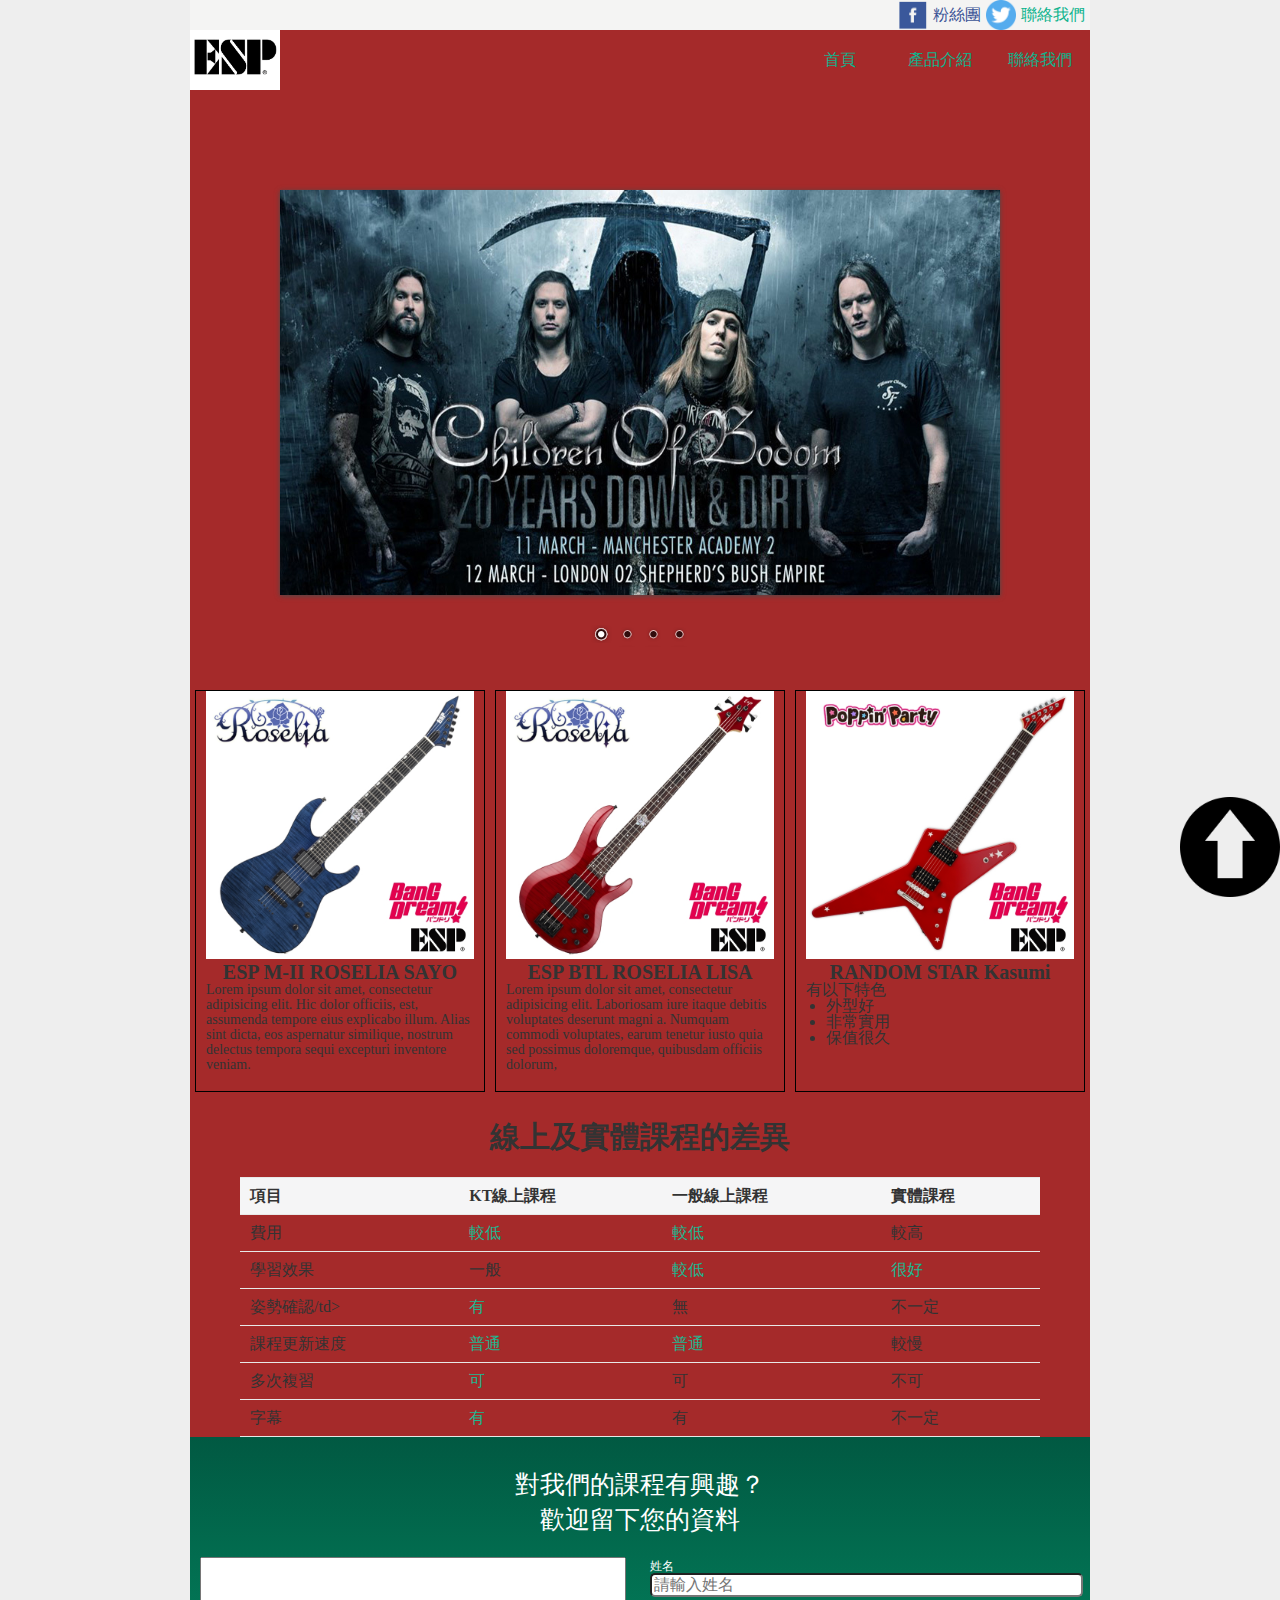
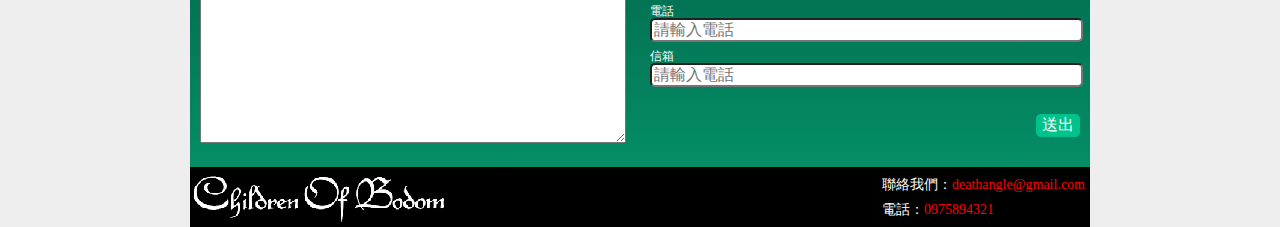
<file: index.html>
<!DOCTYPE html>
<html lang="en">
<head>
	<meta charset="UTF-8">
	<title>黄昏の理解者</title>
	<link rel="stylesheet" href="css/themes/default/default.css" type="text/css" media="screen" />
    <link rel="stylesheet" href="css/themes/light/light.css" type="text/css" media="screen" />
    <link rel="stylesheet" href="css/themes/dark/dark.css" type="text/css" media="screen" />
    <link rel="stylesheet" href="css/themes/bar/bar.css" type="text/css" media="screen" />
    <link rel="stylesheet" href="css/nivo-slider.css" type="text/css" media="screen" />
    <link rel="stylesheet" href="css/style.css" type="text/css" media="screen" />
    <link rel="stylesheet" href="css/lightbox.css">
    <link rel="stylesheet" href="css/25.css">
	<link rel="shortcut icon" href="img/003.ico">
	<script src="js/jquery-3.4.0.min.js"></script>
	<script src="js/35.js"></script>
	<meta name="description" content="ヨハネ、堕天">
	<meta name="keywords" content="ヨハネ、善子、アクア">
	<meta http-equiv="X-UA-Compatible" content="IE=edge">

</head>
<body>
	<div class="wrap">
		<div class="header">
			<ul class="headermenu">
				<li>
					<a target="_blank" href="https://zh-tw.facebook.com/">
						<img src="img/facebook.png">
					</a>
				</li>
				<li>
					<a class="h1" target="_blank" href="https://zh-tw.facebook.com/">
						粉絲團
					</a>	
				</li>
				<li>
					<a target="_blank" href="https://twitter.com/?lang=zh-tw">
						<img src="img/twitter.png">
					</a>
				</li>
				<li>
					<a class="h2" target="_blank" href="https://twitter.com/?lang=zh-tw">
						聯絡我們
					</a>
				</li>
			</ul>
		</div>
		<div class="top">
			<h1>
				<a href="#" class="logo">children of bodom</a>
			</h1>
			<ul class="topmenu">
				<li>
					<a href="#">首頁</a>
					<ul>
						<li><a href="#">最新消息</a></li>
						<li><a href="#">優惠活動</a></li>
					</ul>
				</li>
				<li>
					<a href="#">產品介紹</a>
					<ul>
						<li><a href="#">電吉他</a></li>
						<li><a href="#">電貝斯</a></li>
						<li><a href="#">爵士鼓</a></li>
					</ul>
				</li>
				<li>
					<a href="#">聯絡我們</a>
					<ul>
						<li><a href="#">店鋪位置</a></li>
						<li><a href="#">線上問答</a></li>
					</ul>
				</li>
			</ul>
		</div>
		<div class="slider-wrapper theme-default">
			<div id="slider" class="nivoSlider">
                <img src="images/cob01.jpg" data-thumb="images/cob01.jpg" alt=""/>
                <img src="images/cob02.jpg" data-thumb="images/cob02.jpg" alt=""/>
                <img src="images/cob03.jpg" data-thumb="images/cob03.jpg" alt=""/>
                <img src="images/cob04.jpg" data-thumb="images/cob04.jpg" alt=""/>
            </div>
		</div>		
		<div class="content">
			<ul class="contentmenu">
				<li class="contentmenu1">
					<a class="example-image-link" href="img/004.jpg" data-lightbox="example-set" data-title=""><img class="bnad" src="img/004.jpg" alt="guitar"/></a>
					<h2>ESP M-II ROSELIA SAYO</h2>
					<p>
						Lorem ipsum dolor sit amet, consectetur adipisicing elit. Hic dolor officiis, est, assumenda tempore eius explicabo illum. Alias sint dicta, eos aspernatur similique, nostrum delectus tempora sequi excepturi inventore veniam.
					</p>
				</li>
				<li class="contentmenu1">
					<a class="example-image-link" href="img/005.jpg" data-lightbox="example-set" data-title=""><img class="bnad" src="img/005.jpg" alt="bass"/></a>
					<h2>ESP BTL ROSELIA LISA</h2>
					<p>
						Lorem ipsum dolor sit amet, consectetur adipisicing elit. Laboriosam iure itaque debitis voluptates deserunt magni a. Numquam commodi voluptates, earum tenetur iusto quia sed possimus doloremque, quibusdam officiis dolorum, 
					</p>
				</li>
				<li class="contentmenu1">
					<a class="example-image-link" href="img/006.jpg" data-lightbox="example-set" data-title=""><img class="bnad" src="img/006.jpg" alt="starguitar"/></a>
					<h2>RANDOM STAR Kasumi</h2>
					<ul class="contentmenu2">有以下特色
						<li>外型好</li>
						<li>非常實用</li>
						<li>保值很久</li>
					</ul>		
				</li>
			</ul>
		</div>
		<div class="clearfix"></div>
		<h2 class="lessontitle">線上及實體課程的差異</h2>
		<table class="lesson">
			<tr>
				<th>項目</th>
				<th>KT線上課程</th>
				<th>一般線上課程</th>
				<th>實體課程</th>
			</tr>
			<tr>
				<td>費用</td>
				<td class="green">較低</td>
				<td class="green">較低</td>
				<td>較高</td>
			</tr>
			<tr>
				<td>學習效果</td>
				<td>一般</td>
				<td class="green">較低</td>
				<td class="green">很好</td>
			</tr>
			<tr>
				<td>姿勢確認/td>
				<td class="green">有</td>
				<td>無</td>
				<td>不一定</td>
			</tr>
			<tr>
				<td>課程更新速度</td>
				<td class="green">普通</td>
				<td class="green">普通</td>
				<td>較慢</td>
			</tr>
			<tr>
				<td>多次複習</td>
				<td class="green">可</td>
				<td>可</td>
				<td>不可</td>
			</tr>
			<tr>
				<td>字幕</td>
				<td class="green">有</td>
				<td>有</td>
				<td>不一定</td>
			</tr>
		</table>
		<form class="form" action="P62_072 最後一版PSD練習.html">
			<h2>對我們的課程有興趣？<br>歡迎留下您的資料</h2>
			<div class="area">
				<textarea name="content" id="" cols="30" rows="10"></textarea>
			</div>
			<div class="input">
				<label for="name">姓名</label>
				<br>
				<input id="name" type="text" placeholder="請輸入姓名" name="name" class="two">
				<br>
				<label for="phone">電話</label>
				<br>
				<input id="phone" type="text" placeholder="請輸入電話" name="phone" class="two">
				<br>
				<label for="mail">信箱</label>
				<br>
				<input id="mail" type="text" placeholder="請輸入電話" name="mail" class="two">
				<br>
				<input type="submit" value="送出" class="three">
			</div>
			<div class="clearfix"></div>		
		</form>
		<div class="footer">
			<h1>
				<a href="#">死神之子</a>
			</h1>
			<ul>
				<li>聯絡我們：<span>deathangle@gmail.com</span></li>
				<li>電話：<span>0975894321</span></li>
			</ul>
		</div>
		<div class="back">
			<a href="#"><img src="img/up.png" width="100" alt=""></a>
		</div>

	</div>
	<script src="js/lightbox-plus-jquery.min.js"></script>
	<script type="text/javascript" src="js/jquery-1.9.0.min.js"></script>
	<script type="text/javascript" src="js/jquery.nivo.slider.js"></script>
    <script type="text/javascript">
    $(window).load(function() {
        $('#slider').nivoSlider();
    });
    </script>	
</body>
</html>



<!--

將表格置中的寫法：
table{
margin-left:auto; 
margin-right:auto;
}


下拉是選單會推擠到下方區塊的解法：
1.先固定選單區塊的高度，這邊是
topmenu {
    float: right;
    height: 60px;			<此項設定後下方就不會被推擠，但選單會被圖片遮住
2.此時要設定選單的position:absolute，如下面：
.topmenu ul{
	position: absolute;
}	
3.為了不被圖片遮住，要再設定z-index的數值(圖層的概念，越高可在上層顯示)，如下面：
.topmenu ul{
	position: absolute;
}	z-index:10;				<這邊設定為10，其實任意即可，因為圖片輪播沒設數值，所以選單的值都會大於他
這樣一來選單就會出現在圖片之上，接著再進一步設定下拉是選單效果
4.下拉是選單設計：
.topmenu ul{
	position: absolute;
	display: none;			<ul一開始先不顯示

.topmenu > li:hover ul{
	display: block;			<當滑鼠滑過他的li之時，將ul顯示出來
}

此外在style.css中有額外設定高度，讓他和下方區塊貼近
.slider-wrapper { 
	width: 80%;
	height: 400px;			<額外設定的高度
	margin: 100px auto;
}
-->
</file>
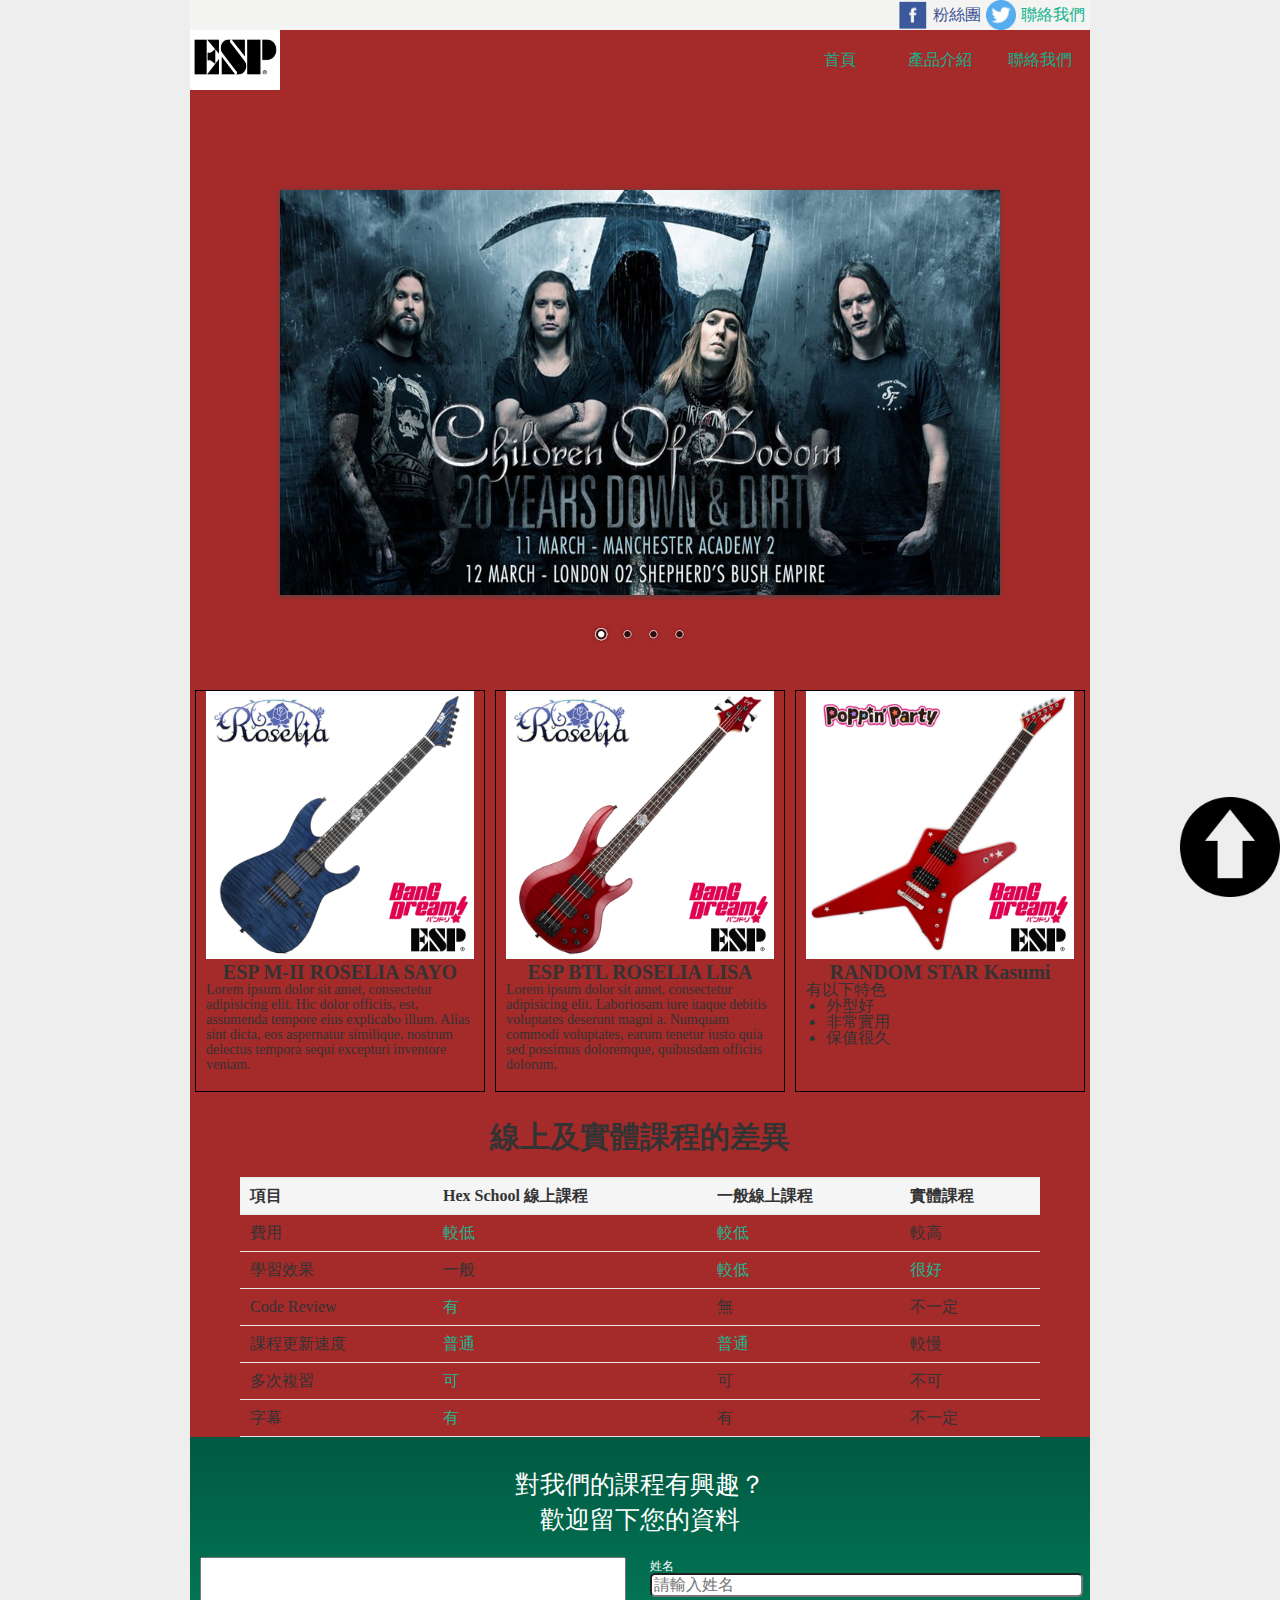
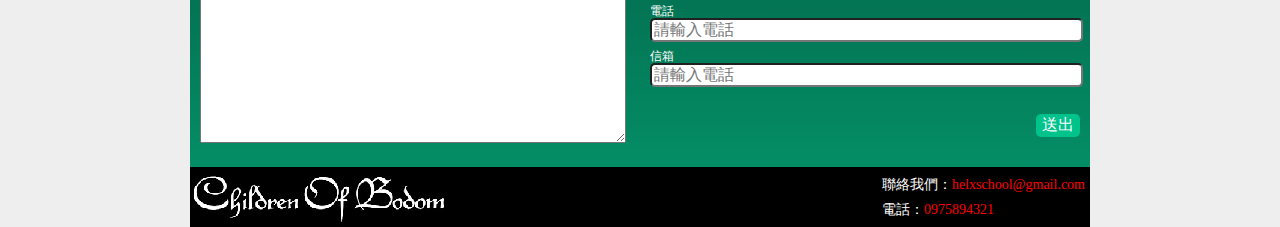
<file: P48_060 最終作業講解.html>
<!DOCTYPE html>
<html lang="en">
<head>
	<meta charset="UTF-8">
	<title>黄昏の理解者</title>
	<link rel="stylesheet" href="css/themes/default/default.css" type="text/css" media="screen" />
    <link rel="stylesheet" href="css/themes/light/light.css" type="text/css" media="screen" />
    <link rel="stylesheet" href="css/themes/dark/dark.css" type="text/css" media="screen" />
    <link rel="stylesheet" href="css/themes/bar/bar.css" type="text/css" media="screen" />
    <link rel="stylesheet" href="css/nivo-slider.css" type="text/css" media="screen" />
    <link rel="stylesheet" href="css/style.css" type="text/css" media="screen" />
    <link rel="stylesheet" href="css/lightbox.css">
    <link rel="stylesheet" href="css/25.css">
	<link rel="shortcut icon" href="img/003.ico">
	<script src="js/jquery-3.4.0.min.js"></script>
	<script src="js/35.js"></script>
	<meta name="description" content="ヨハネ、堕天">
	<meta name="keywords" content="ヨハネ、善子、アクア">
	<meta http-equiv="X-UA-Compatible" content="IE=edge">

</head>
<body>
	<div class="wrap">
		<div class="header">
			<ul class="headermenu">
				<li>
					<a target="_blank" href="https://zh-tw.facebook.com/">
						<img src="img/facebook.png">
					</a>
				</li>
				<li>
					<a class="h1" target="_blank" href="https://zh-tw.facebook.com/">
						粉絲團
					</a>	
				</li>
				<li>
					<a target="_blank" href="https://twitter.com/?lang=zh-tw">
						<img src="img/twitter.png">
					</a>
				</li>
				<li>
					<a class="h2" target="_blank" href="https://twitter.com/?lang=zh-tw">
						聯絡我們
					</a>
				</li>
			</ul>
		</div>
		<div class="top">
			<h1>
				<a href="#" class="logo">children of bodom</a>
			</h1>
			<ul class="topmenu">
				<li>
					<a href="#">首頁</a>
					<ul>
						<li><a href="#">最新消息</a></li>
						<li><a href="#">優惠活動</a></li>
					</ul>
				</li>
				<li>
					<a href="#">產品介紹</a>
					<ul>
						<li><a href="#">電吉他</a></li>
						<li><a href="#">電貝斯</a></li>
						<li><a href="#">爵士鼓</a></li>
					</ul>
				</li>
				<li>
					<a href="#">聯絡我們</a>
					<ul>
						<li><a href="#">店鋪位置</a></li>
						<li><a href="#">線上問答</a></li>
					</ul>
				</li>
			</ul>
		</div>
		<div class="slider-wrapper theme-default">
			<div id="slider" class="nivoSlider">
                <img src="images/cob01.jpg" data-thumb="images/cob01.jpg" alt=""/>
                <img src="images/cob02.jpg" data-thumb="images/cob02.jpg" alt=""/>
                <img src="images/cob03.jpg" data-thumb="images/cob03.jpg" alt=""/>
                <img src="images/cob04.jpg" data-thumb="images/cob04.jpg" alt=""/>
            </div>
		</div>		
		<div class="content">
			<ul class="contentmenu">
				<li class="contentmenu1">
					<a class="example-image-link" href="img/004.jpg" data-lightbox="example-set" data-title=""><img class="bnad" src="img/004.jpg" alt="guitar"/></a>
					<h2>ESP M-II ROSELIA SAYO</h2>
					<p>
						Lorem ipsum dolor sit amet, consectetur adipisicing elit. Hic dolor officiis, est, assumenda tempore eius explicabo illum. Alias sint dicta, eos aspernatur similique, nostrum delectus tempora sequi excepturi inventore veniam.
					</p>
				</li>
				<li class="contentmenu1">
					<a class="example-image-link" href="img/005.jpg" data-lightbox="example-set" data-title=""><img class="bnad" src="img/005.jpg" alt="bass"/></a>
					<h2>ESP BTL ROSELIA LISA</h2>
					<p>
						Lorem ipsum dolor sit amet, consectetur adipisicing elit. Laboriosam iure itaque debitis voluptates deserunt magni a. Numquam commodi voluptates, earum tenetur iusto quia sed possimus doloremque, quibusdam officiis dolorum, 
					</p>
				</li>
				<li class="contentmenu1">
					<a class="example-image-link" href="img/006.jpg" data-lightbox="example-set" data-title=""><img class="bnad" src="img/006.jpg" alt="starguitar"/></a>
					<h2>RANDOM STAR Kasumi</h2>
					<ul class="contentmenu2">有以下特色
						<li>外型好</li>
						<li>非常實用</li>
						<li>保值很久</li>
					</ul>		
				</li>
			</ul>
		</div>
		<div class="clearfix"></div>
		<h2 class="lessontitle">線上及實體課程的差異</h2>
		<table class="lesson">
			<tr>
				<th>項目</th>
				<th>Hex School 線上課程</th>
				<th>一般線上課程</th>
				<th>實體課程</th>
			</tr>
			<tr>
				<td>費用</td>
				<td class="green">較低</td>
				<td class="green">較低</td>
				<td>較高</td>
			</tr>
			<tr>
				<td>學習效果</td>
				<td>一般</td>
				<td class="green">較低</td>
				<td class="green">很好</td>
			</tr>
			<tr>
				<td>Code Review</td>
				<td class="green">有</td>
				<td>無</td>
				<td>不一定</td>
			</tr>
			<tr>
				<td>課程更新速度</td>
				<td class="green">普通</td>
				<td class="green">普通</td>
				<td>較慢</td>
			</tr>
			<tr>
				<td>多次複習</td>
				<td class="green">可</td>
				<td>可</td>
				<td>不可</td>
			</tr>
			<tr>
				<td>字幕</td>
				<td class="green">有</td>
				<td>有</td>
				<td>不一定</td>
			</tr>
		</table>
		<form class="form" action="P62_072 最後一版PSD練習.html">
			<h2>對我們的課程有興趣？<br>歡迎留下您的資料</h2>
			<div class="area">
				<textarea name="content" id="" cols="30" rows="10"></textarea>
			</div>
			<div class="input">
				<label for="name">姓名</label>
				<br>
				<input id="name" type="text" placeholder="請輸入姓名" name="name" class="two">
				<br>
				<label for="phone">電話</label>
				<br>
				<input id="phone" type="text" placeholder="請輸入電話" name="phone" class="two">
				<br>
				<label for="mail">信箱</label>
				<br>
				<input id="mail" type="text" placeholder="請輸入電話" name="mail" class="two">
				<br>
				<input type="submit" value="送出" class="three">
			</div>
			<div class="clearfix"></div>		
		</form>
		<div class="footer">
			<h1>
				<a href="#">死神之子</a>
			</h1>
			<ul>
				<li>聯絡我們：<span>helxschool@gmail.com</span></li>
				<li>電話：<span>0975894321</span></li>
			</ul>
		</div>
		<div class="back">
			<a href="#"><img src="img/up.png" width="100" alt=""></a>
		</div>

	</div>
	<script src="js/lightbox-plus-jquery.min.js"></script>
	<script type="text/javascript" src="js/jquery-1.9.0.min.js"></script>
	<script type="text/javascript" src="js/jquery.nivo.slider.js"></script>
    <script type="text/javascript">
    $(window).load(function() {
        $('#slider').nivoSlider();
    });
    </script>	
</body>
</html>



<!--

將表格置中的寫法：
table{
margin-left:auto; 
margin-right:auto;
}


下拉是選單會推擠到下方區塊的解法：
1.先固定選單區塊的高度，這邊是
topmenu {
    float: right;
    height: 60px;			<此項設定後下方就不會被推擠，但選單會被圖片遮住
2.此時要設定選單的position:absolute，如下面：
.topmenu ul{
	position: absolute;
}	
3.為了不被圖片遮住，要再設定z-index的數值(圖層的概念，越高可在上層顯示)，如下面：
.topmenu ul{
	position: absolute;
}	z-index:10;				<這邊設定為10，其實任意即可，因為圖片輪播沒設數值，所以選單的值都會大於他
這樣一來選單就會出現在圖片之上，接著再進一步設定下拉是選單效果
4.下拉是選單設計：
.topmenu ul{
	position: absolute;
	display: none;			<ul一開始先不顯示

.topmenu > li:hover ul{
	display: block;			<當滑鼠滑過他的li之時，將ul顯示出來
}

此外在style.css中有額外設定高度，讓他和下方區塊貼近
.slider-wrapper { 
	width: 80%;
	height: 400px;			<額外設定的高度
	margin: 100px auto;
}
-->
</file>
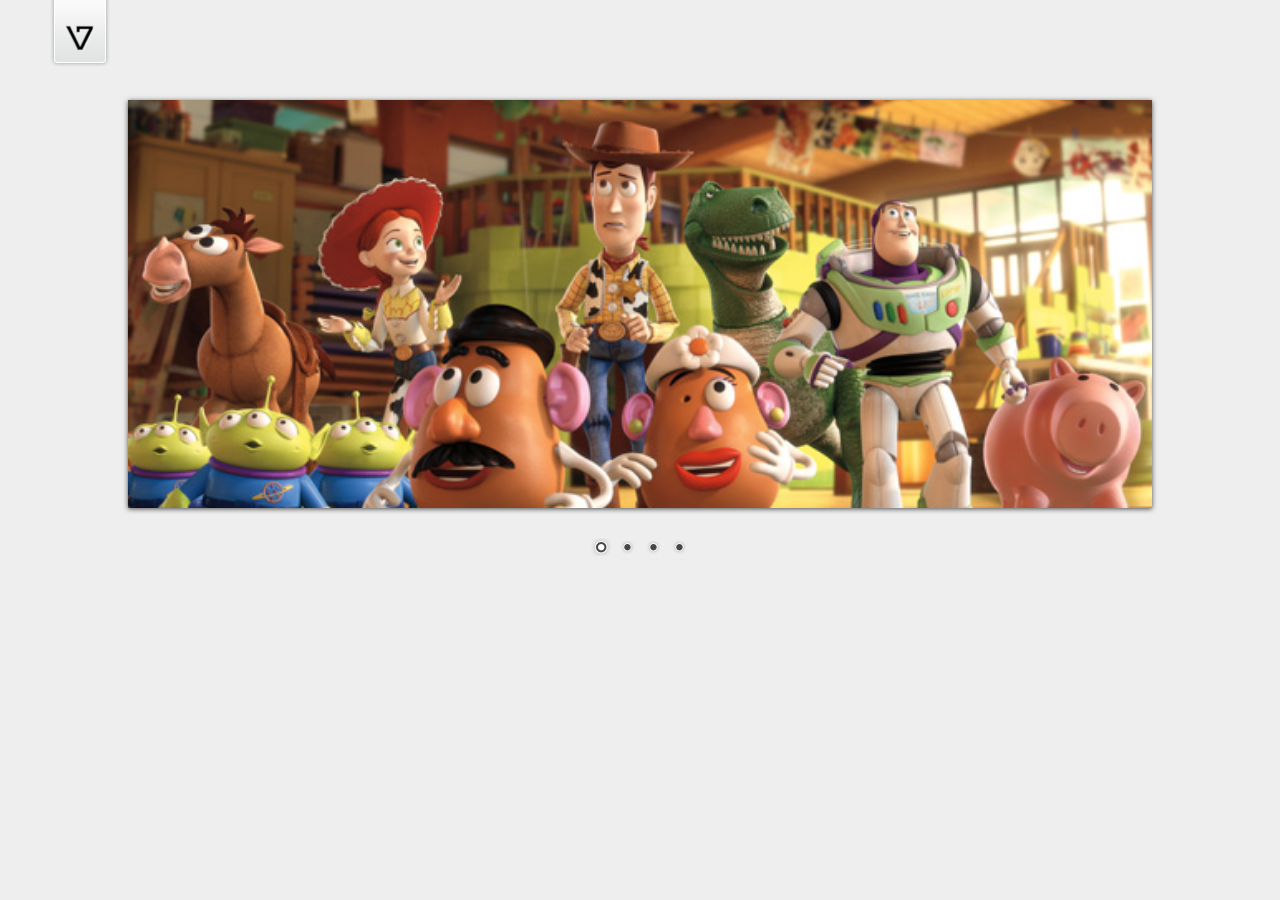
<file: Nivo-Slider-jQuery-master/Nivo-Slider-jQuery-master/demo/demo.html>
<!DOCTYPE HTML PUBLIC "-//W3C//DTD HTML 4.01//EN" "http://www.w3.org/TR/html4/strict.dtd">
<meta http-equiv="Content-Type" content="text/html; charset=utf-8">
<html lang="en">
<head>
    <title>Nivo Slider Demo</title>
    <link rel="stylesheet" href="../themes/default/default.css" type="text/css" media="screen" />
    <link rel="stylesheet" href="../themes/light/light.css" type="text/css" media="screen" />
    <link rel="stylesheet" href="../themes/dark/dark.css" type="text/css" media="screen" />
    <link rel="stylesheet" href="../themes/bar/bar.css" type="text/css" media="screen" />
    <link rel="stylesheet" href="../nivo-slider.css" type="text/css" media="screen" />
    <link rel="stylesheet" href="style.css" type="text/css" media="screen" />
</head>
<body>
    <div id="wrapper">
        <a href="http://dev7studios.com" id="dev7link" title="Go to dev7studios">dev7studios</a>

        <div class="slider-wrapper theme-default">
            <div id="slider" class="nivoSlider">
                <img src="images/toystory.jpg" data-thumb="images/toystory.jpg" alt="" />
                <a href="http://dev7studios.com"><img src="images/up.jpg" data-thumb="images/up.jpg" alt="" title="This is an example of a caption" /></a>
                <img src="images/walle.jpg" data-thumb="images/walle.jpg" alt="" data-transition="slideInLeft" />
                <img src="images/nemo.jpg" data-thumb="images/nemo.jpg" alt="" title="#htmlcaption" />
            </div>
            <div id="htmlcaption" class="nivo-html-caption">
                <strong>This</strong> is an example of a <em>HTML</em> caption with <a href="#">a link</a>. 
            </div>
        </div>

    </div>
    <script type="text/javascript" src="scripts/jquery-1.9.0.min.js"></script>
    <script type="text/javascript" src="../jquery.nivo.slider.js"></script>
    <script type="text/javascript">
    $(window).load(function() {
        $('#slider').nivoSlider();
    });
    </script>
</body>
</html>
</file>
<file: css/themes/default/default.css>
/*
Skin Name: Nivo Slider Default Theme
Skin URI: http://nivo.dev7studios.com
Description: The default skin for the Nivo Slider.
Version: 1.3
Author: Gilbert Pellegrom
Author URI: http://dev7studios.com
Supports Thumbs: true
*/

.theme-default .nivoSlider {
	position:relative;
	background:#fff url(loading.gif) no-repeat 50% 50%;
    margin-bottom:10px;
    -webkit-box-shadow: 0px 1px 5px 0px #4a4a4a;
    -moz-box-shadow: 0px 1px 5px 0px #4a4a4a;
    box-shadow: 0px 1px 5px 0px #4a4a4a;
}
.theme-default .nivoSlider img {
	position:absolute;
	top:0px;
	left:0px;
	display:none;
}
.theme-default .nivoSlider a {
	border:0;
	display:block;
}

.theme-default .nivo-controlNav {
	text-align: center;
	padding: 20px 0;
}
.theme-default .nivo-controlNav a {
	display:inline-block;
	width:22px;
	height:22px;
	background:url(bullets.png) no-repeat;
	text-indent:-9999px;
	border:0;
	margin: 0 2px;
}
.theme-default .nivo-controlNav a.active {
	background-position:0 -22px;
}

.theme-default .nivo-directionNav a {
	display:block;
	width:30px;
	height:30px;
	background:url(arrows.png) no-repeat;
	text-indent:-9999px;
	border:0;
	opacity: 0;
	-webkit-transition: all 200ms ease-in-out;
    -moz-transition: all 200ms ease-in-out;
    -o-transition: all 200ms ease-in-out;
    transition: all 200ms ease-in-out;
}
.theme-default:hover .nivo-directionNav a { opacity: 1; }
.theme-default a.nivo-nextNav {
	background-position:-30px 0;
	right:15px;
}
.theme-default a.nivo-prevNav {
	left:15px;
}

.theme-default .nivo-caption {
    font-family: Helvetica, Arial, sans-serif;
}
.theme-default .nivo-caption a {
    color:#fff;
    border-bottom:1px dotted #fff;
}
.theme-default .nivo-caption a:hover {
    color:#fff;
}

.theme-default .nivo-controlNav.nivo-thumbs-enabled {
	width: 100%;
}
.theme-default .nivo-controlNav.nivo-thumbs-enabled a {
	width: auto;
	height: auto;
	background: none;
	margin-bottom: 5px;
}
.theme-default .nivo-controlNav.nivo-thumbs-enabled img {
	display: block;
	width: 120px;
	height: auto;
}
</file>
<file: css/themes/light/light.css>
/*
Skin Name: Nivo Slider Light Theme
Skin URI: http://nivo.dev7studios.com
Description: A light skin for the Nivo Slider.
Version: 1.0
Author: Gilbert Pellegrom
Author URI: http://dev7studios.com
Supports Thumbs: true
*/

.theme-light.slider-wrapper {
    background: #fff;
    padding: 10px;
}
.theme-light .nivoSlider {
	position:relative;
	background:#fff url(loading.gif) no-repeat 50% 50%;
    margin-bottom:10px;
    overflow: visible;
}
.theme-light .nivoSlider img {
	position:absolute;
	top:0px;
	left:0px;
	display:none;
}
.theme-light .nivoSlider a {
	border:0;
	display:block;
}

.theme-light .nivo-controlNav {
	text-align: left;
	padding: 0;
	position: relative;
	z-index: 10;
}
.theme-light .nivo-controlNav a {
	display:inline-block;
	width:10px;
	height:10px;
	background:url(bullets.png) no-repeat;
	text-indent:-9999px;
	border:0;
	margin: 0 2px;
}
.theme-light .nivo-controlNav a.active {
	background-position:0 100%;
}

.theme-light .nivo-directionNav a {
	display:block;
	width:30px;
	height:30px;
	background: url(arrows.png) no-repeat;
	text-indent:-9999px;
	border:0;
	top: auto;
	bottom: -36px;
	z-index: 11;
}
.theme-light .nivo-directionNav a:hover {
    background-color: #eee;
    -webkit-border-radius: 2px;
    -moz-border-radius: 2px;
    border-radius: 2px;
}
.theme-light a.nivo-nextNav {
	background-position:160% 50%;
	right:0px;
}
.theme-light a.nivo-prevNav {
    background-position:-60% 50%;
    left: auto;
	right: 35px;
}

.theme-light .nivo-caption {
    font-family: Helvetica, Arial, sans-serif;
}
.theme-light .nivo-caption a {
    color:#fff;
    border-bottom:1px dotted #fff;
}
.theme-light .nivo-caption a:hover {
    color:#fff;
}

.theme-light .nivo-controlNav.nivo-thumbs-enabled {
	width: 80%;
}
.theme-light .nivo-controlNav.nivo-thumbs-enabled a {
	width: auto;
	height: auto;
	background: none;
	margin-bottom: 5px;
}
.theme-light .nivo-controlNav.nivo-thumbs-enabled img {
	display: block;
	width: 120px;
	height: auto;
}
</file>
<file: css/themes/dark/dark.css>
/*
Skin Name: Nivo Slider Dark Theme
Skin URI: http://nivo.dev7studios.com
Description: A dark skin for the Nivo Slider.
Version: 1.0
Author: Gilbert Pellegrom
Author URI: http://dev7studios.com
Supports Thumbs: true
*/

.theme-dark.slider-wrapper {
    background: #222;
    padding: 10px;
}
.theme-dark .nivoSlider {
	position:relative;
	background:#fff url(loading.gif) no-repeat 50% 50%;
    margin-bottom:10px;
    overflow: visible;
}
.theme-dark .nivoSlider img {
	position:absolute;
	top:0px;
	left:0px;
	display:none;
}
.theme-dark .nivoSlider a {
	border:0;
	display:block;
}

.theme-dark .nivo-controlNav {
	text-align: left;
	padding: 0;
	position: relative;
	z-index: 10;
}
.theme-dark .nivo-controlNav a {
	display:inline-block;
	width:10px;
	height:10px;
	background:url(bullets.png) no-repeat 0 2px;
	text-indent:-9999px;
	border:0;
	margin: 0 2px;
}
.theme-dark .nivo-controlNav a.active {
	background-position:0 100%;
}

.theme-dark .nivo-directionNav a {
	display:block;
	width:30px;
	height:30px;
	background: url(arrows.png) no-repeat;
	text-indent:-9999px;
	border:0;
	top: auto;
	bottom: -36px;
	z-index: 11;
}
.theme-dark .nivo-directionNav a:hover {
    background-color: #333;
    -webkit-border-radius: 2px;
    -moz-border-radius: 2px;
    border-radius: 2px;
}
.theme-dark a.nivo-nextNav {
	background-position:-16px 50%;
	right:0px;
}
.theme-dark a.nivo-prevNav {
    background-position:11px 50%;
    left: auto;
	right: 35px;
}

.theme-dark .nivo-caption {
    font-family: Helvetica, Arial, sans-serif;
}
.theme-dark .nivo-caption a {
    color:#fff;
    border-bottom:1px dotted #fff;
}
.theme-dark .nivo-caption a:hover {
    color:#fff;
}

.theme-dark .nivo-controlNav.nivo-thumbs-enabled {
	width: 80%;
}
.theme-dark .nivo-controlNav.nivo-thumbs-enabled a {
	width: auto;
	height: auto;
	background: none;
	margin-bottom: 5px;
}
.theme-dark .nivo-controlNav.nivo-thumbs-enabled img {
	display: block;
	width: 120px;
	height: auto;
}
</file>
<file: css/themes/bar/bar.css>
/*
Skin Name: Nivo Slider Bar Theme
Skin URI: http://nivo.dev7studios.com
Description: The bottom bar skin for the Nivo Slider.
Version: 1.0
Author: Gilbert Pellegrom
Author URI: http://dev7studios.com
Supports Thumbs: false
*/

.theme-bar.slider-wrapper {
    position: relative;
    border: 1px solid #333;
    overflow: hidden;
}
.theme-bar .nivoSlider {
	position:relative;
	background:#fff url(loading.gif) no-repeat 50% 50%;
}
.theme-bar .nivoSlider img {
	position:absolute;
	top:0px;
	left:0px;
	display:none;
}
.theme-bar .nivoSlider a {
	border:0;
	display:block;
}

.theme-bar .nivo-controlNav {
    position: absolute;
    left: 0;
    bottom: -41px;
    z-index: 10;
    width: 100%;
    height: 30px;
	text-align: center;
	padding: 5px 0;
	border-top: 1px solid #333;
	background: #333;
    background: -moz-linear-gradient(top,  #565656 0%, #333333 100%); /* FF3.6+ */
    background: -webkit-gradient(linear, left top, left bottom, color-stop(0%,#565656), color-stop(100%,#333333)); /* Chrome,Safari4+ */
    background: -webkit-linear-gradient(top,  #565656 0%,#333333 100%); /* Chrome10+,Safari5.1+ */
    background: -o-linear-gradient(top,  #565656 0%,#333333 100%); /* Opera 11.10+ */
    background: -ms-linear-gradient(top,  #565656 0%,#333333 100%); /* IE10+ */
    background: linear-gradient(to bottom,  #565656 0%,#333333 100%); /* W3C */
    filter: progid:DXImageTransform.Microsoft.gradient( startColorstr='#565656', endColorstr='#333333',GradientType=0 ); /* IE6-9 */
    opacity: 0.5;
    -webkit-transition: all 200ms ease-in-out;
    -moz-transition: all 200ms ease-in-out;
    -o-transition: all 200ms ease-in-out;
    transition: all 200ms ease-in-out;
}
.theme-bar:hover .nivo-controlNav {
    bottom: 0;
    opacity: 1;
}
.theme-bar .nivo-controlNav a {
	display:inline-block;
	width:22px;
	height:22px;
	background:url(bullets.png) no-repeat;
	text-indent:-9999px;
	border:0;
	margin: 5px 2px 0 2px;
}
.theme-bar .nivo-controlNav a.active {
	background-position:0 -22px;
}

.theme-bar .nivo-directionNav a {
	display:block;
	border:0;
	color: #fff;
	text-transform: uppercase;
	top: auto;
	bottom: 10px;
	z-index: 11;
	font-family: "Helvetica Neue", Helvetica, Arial, sans-serif;
	font-size: 13px;
	line-height: 20px;
	opacity: 0.5;
    -webkit-transition: all 200ms ease-in-out;
    -moz-transition: all 200ms ease-in-out;
    -o-transition: all 200ms ease-in-out;
    transition: all 200ms ease-in-out;
}
.theme-bar a.nivo-nextNav { right: -50px; }
.theme-bar a.nivo-prevNav { left: -50px; }
.theme-bar:hover a.nivo-nextNav { 
    right: 15px; 
    opacity: 1;
}
.theme-bar:hover a.nivo-prevNav { 
    left: 15px; 
    opacity: 1;
}
.theme-bar .nivo-directionNav a:hover { color: #ddd; }

.theme-bar .nivo-caption {
    font-family: Helvetica, Arial, sans-serif;
    -webkit-transition: all 200ms ease-in-out;
    -moz-transition: all 200ms ease-in-out;
    -o-transition: all 200ms ease-in-out;
    transition: all 200ms ease-in-out;
}
.theme-bar:hover .nivo-caption {
    bottom: 41px;
}
.theme-bar .nivo-caption a {
    color:#fff;
    border-bottom:1px dotted #fff;
}
.theme-bar .nivo-caption a:hover {
    color:#fff;
}

.theme-bar .nivo-controlNav.nivo-thumbs-enabled {
	width: 100%;
}
.theme-bar .nivo-controlNav.nivo-thumbs-enabled a {
	width: auto;
	height: auto;
	background: none;
	margin-bottom: 5px;
}
.theme-bar .nivo-controlNav.nivo-thumbs-enabled img {
	display: block;
	width: 120px;
	height: auto;
}
</file>
<file: css/style.css>
/*=================================*/
/* Nivo Slider Demo
/* November 2010
/* By: Gilbert Pellegrom
/* http://dev7studios.com
/*=================================*/

/*====================*/
/*=== Reset Styles ===*/
/*====================*/
html, body, div, span, applet, object, iframe,
h1, h2, h3, h4, h5, h6, p, blockquote, pre,
a, abbr, acronym, address, big, cite, code,
del, dfn, em, font, img, ins, kbd, q, s, samp,
small, strike, strong, sub, sup, tt, var,
dl, dt, dd, ol, ul, li,
fieldset, form, label, legend,
table, caption, tbody, tfoot, thead, tr, th, td {
	margin:0;
	padding:0;
	border:0;
	outline:0;
	font-weight:inherit;
	font-style:inherit;
	font-size:100%;
	font-family:inherit;
	vertical-align:baseline;
}
body {
	line-height:1;
	color:black;
	background:white;
}
table {
	border-collapse:separate;
	border-spacing:0;
}
caption, th, td {
	text-align:left;
	font-weight:normal;
}
blockquote:before, blockquote:after,
q:before, q:after {
	content:"";
}
blockquote, q {
	quotes:"" "";
}
/* HTML5 tags */
header, section, footer,
aside, nav, article, figure {
	display: block;
}

/*===================*/
/*=== Main Styles ===*/
/*===================*/
body {
	font:14px/1.6 Georgia, Palatino, Palatino Linotype, Times, Times New Roman, serif;
	color:#333;
	background:#eee;
}

a, a:visited {
	color:blue;
	text-decoration:none;
}
a:hover, a:active {
	color:#000;
	text-decoration:none;
}

#dev7link {
    position:absolute;
    top:0;
    left:50px;
    background:url(images/dev7logo.png) no-repeat;
    width:60px;
    height:67px;
    border:0;
    display:block;
    text-indent:-9999px;
}

.slider-wrapper { 
	width: 80%;
	height: 400px;
	margin: 100px auto;
}

/*====================*/
/*=== Other Styles ===*/
/*====================*/
.clear {
	clear:both;
}
</file>
<file: Nivo-Slider-jQuery-master/Nivo-Slider-jQuery-master/themes/default/default.css>
/*
Skin Name: Nivo Slider Default Theme
Skin URI: http://nivo.dev7studios.com
Description: The default skin for the Nivo Slider.
Version: 1.3
Author: Gilbert Pellegrom
Author URI: http://dev7studios.com
Supports Thumbs: true
*/

.theme-default .nivoSlider {
	position:relative;
	background:#fff url(loading.gif) no-repeat 50% 50%;
    margin-bottom:10px;
    -webkit-box-shadow: 0px 1px 5px 0px #4a4a4a;
    -moz-box-shadow: 0px 1px 5px 0px #4a4a4a;
    box-shadow: 0px 1px 5px 0px #4a4a4a;
}
.theme-default .nivoSlider img {
	position:absolute;
	top:0px;
	left:0px;
	display:none;
}
.theme-default .nivoSlider a {
	border:0;
	display:block;
}

.theme-default .nivo-controlNav {
	text-align: center;
	padding: 20px 0;
}
.theme-default .nivo-controlNav a {
	display:inline-block;
	width:22px;
	height:22px;
	background:url(bullets.png) no-repeat;
	text-indent:-9999px;
	border:0;
	margin: 0 2px;
}
.theme-default .nivo-controlNav a.active {
	background-position:0 -22px;
}

.theme-default .nivo-directionNav a {
	display:block;
	width:30px;
	height:30px;
	background:url(arrows.png) no-repeat;
	text-indent:-9999px;
	border:0;
	opacity: 0;
	-webkit-transition: all 200ms ease-in-out;
    -moz-transition: all 200ms ease-in-out;
    -o-transition: all 200ms ease-in-out;
    transition: all 200ms ease-in-out;
}
.theme-default:hover .nivo-directionNav a { opacity: 1; }
.theme-default a.nivo-nextNav {
	background-position:-30px 0;
	right:15px;
}
.theme-default a.nivo-prevNav {
	left:15px;
}

.theme-default .nivo-caption {
    font-family: Helvetica, Arial, sans-serif;
}
.theme-default .nivo-caption a {
    color:#fff;
    border-bottom:1px dotted #fff;
}
.theme-default .nivo-caption a:hover {
    color:#fff;
}

.theme-default .nivo-controlNav.nivo-thumbs-enabled {
	width: 100%;
}
.theme-default .nivo-controlNav.nivo-thumbs-enabled a {
	width: auto;
	height: auto;
	background: none;
	margin-bottom: 5px;
}
.theme-default .nivo-controlNav.nivo-thumbs-enabled img {
	display: block;
	width: 120px;
	height: auto;
}
</file>
<file: Nivo-Slider-jQuery-master/Nivo-Slider-jQuery-master/themes/light/light.css>
/*
Skin Name: Nivo Slider Light Theme
Skin URI: http://nivo.dev7studios.com
Description: A light skin for the Nivo Slider.
Version: 1.0
Author: Gilbert Pellegrom
Author URI: http://dev7studios.com
Supports Thumbs: true
*/

.theme-light.slider-wrapper {
    background: #fff;
    padding: 10px;
}
.theme-light .nivoSlider {
	position:relative;
	background:#fff url(loading.gif) no-repeat 50% 50%;
    margin-bottom:10px;
    overflow: visible;
}
.theme-light .nivoSlider img {
	position:absolute;
	top:0px;
	left:0px;
	display:none;
}
.theme-light .nivoSlider a {
	border:0;
	display:block;
}

.theme-light .nivo-controlNav {
	text-align: left;
	padding: 0;
	position: relative;
	z-index: 10;
}
.theme-light .nivo-controlNav a {
	display:inline-block;
	width:10px;
	height:10px;
	background:url(bullets.png) no-repeat;
	text-indent:-9999px;
	border:0;
	margin: 0 2px;
}
.theme-light .nivo-controlNav a.active {
	background-position:0 100%;
}

.theme-light .nivo-directionNav a {
	display:block;
	width:30px;
	height:30px;
	background: url(arrows.png) no-repeat;
	text-indent:-9999px;
	border:0;
	top: auto;
	bottom: -36px;
	z-index: 11;
}
.theme-light .nivo-directionNav a:hover {
    background-color: #eee;
    -webkit-border-radius: 2px;
    -moz-border-radius: 2px;
    border-radius: 2px;
}
.theme-light a.nivo-nextNav {
	background-position:160% 50%;
	right:0px;
}
.theme-light a.nivo-prevNav {
    background-position:-60% 50%;
    left: auto;
	right: 35px;
}

.theme-light .nivo-caption {
    font-family: Helvetica, Arial, sans-serif;
}
.theme-light .nivo-caption a {
    color:#fff;
    border-bottom:1px dotted #fff;
}
.theme-light .nivo-caption a:hover {
    color:#fff;
}

.theme-light .nivo-controlNav.nivo-thumbs-enabled {
	width: 80%;
}
.theme-light .nivo-controlNav.nivo-thumbs-enabled a {
	width: auto;
	height: auto;
	background: none;
	margin-bottom: 5px;
}
.theme-light .nivo-controlNav.nivo-thumbs-enabled img {
	display: block;
	width: 120px;
	height: auto;
}
</file>
<file: Nivo-Slider-jQuery-master/Nivo-Slider-jQuery-master/themes/dark/dark.css>
/*
Skin Name: Nivo Slider Dark Theme
Skin URI: http://nivo.dev7studios.com
Description: A dark skin for the Nivo Slider.
Version: 1.0
Author: Gilbert Pellegrom
Author URI: http://dev7studios.com
Supports Thumbs: true
*/

.theme-dark.slider-wrapper {
    background: #222;
    padding: 10px;
}
.theme-dark .nivoSlider {
	position:relative;
	background:#fff url(loading.gif) no-repeat 50% 50%;
    margin-bottom:10px;
    overflow: visible;
}
.theme-dark .nivoSlider img {
	position:absolute;
	top:0px;
	left:0px;
	display:none;
}
.theme-dark .nivoSlider a {
	border:0;
	display:block;
}

.theme-dark .nivo-controlNav {
	text-align: left;
	padding: 0;
	position: relative;
	z-index: 10;
}
.theme-dark .nivo-controlNav a {
	display:inline-block;
	width:10px;
	height:10px;
	background:url(bullets.png) no-repeat 0 2px;
	text-indent:-9999px;
	border:0;
	margin: 0 2px;
}
.theme-dark .nivo-controlNav a.active {
	background-position:0 100%;
}

.theme-dark .nivo-directionNav a {
	display:block;
	width:30px;
	height:30px;
	background: url(arrows.png) no-repeat;
	text-indent:-9999px;
	border:0;
	top: auto;
	bottom: -36px;
	z-index: 11;
}
.theme-dark .nivo-directionNav a:hover {
    background-color: #333;
    -webkit-border-radius: 2px;
    -moz-border-radius: 2px;
    border-radius: 2px;
}
.theme-dark a.nivo-nextNav {
	background-position:-16px 50%;
	right:0px;
}
.theme-dark a.nivo-prevNav {
    background-position:11px 50%;
    left: auto;
	right: 35px;
}

.theme-dark .nivo-caption {
    font-family: Helvetica, Arial, sans-serif;
}
.theme-dark .nivo-caption a {
    color:#fff;
    border-bottom:1px dotted #fff;
}
.theme-dark .nivo-caption a:hover {
    color:#fff;
}

.theme-dark .nivo-controlNav.nivo-thumbs-enabled {
	width: 80%;
}
.theme-dark .nivo-controlNav.nivo-thumbs-enabled a {
	width: auto;
	height: auto;
	background: none;
	margin-bottom: 5px;
}
.theme-dark .nivo-controlNav.nivo-thumbs-enabled img {
	display: block;
	width: 120px;
	height: auto;
}
</file>
<file: Nivo-Slider-jQuery-master/Nivo-Slider-jQuery-master/themes/bar/bar.css>
/*
Skin Name: Nivo Slider Bar Theme
Skin URI: http://nivo.dev7studios.com
Description: The bottom bar skin for the Nivo Slider.
Version: 1.0
Author: Gilbert Pellegrom
Author URI: http://dev7studios.com
Supports Thumbs: false
*/

.theme-bar.slider-wrapper {
    position: relative;
    border: 1px solid #333;
    overflow: hidden;
}
.theme-bar .nivoSlider {
	position:relative;
	background:#fff url(loading.gif) no-repeat 50% 50%;
}
.theme-bar .nivoSlider img {
	position:absolute;
	top:0px;
	left:0px;
	display:none;
}
.theme-bar .nivoSlider a {
	border:0;
	display:block;
}

.theme-bar .nivo-controlNav {
    position: absolute;
    left: 0;
    bottom: -41px;
    z-index: 10;
    width: 100%;
    height: 30px;
	text-align: center;
	padding: 5px 0;
	border-top: 1px solid #333;
	background: #333;
    background: -moz-linear-gradient(top,  #565656 0%, #333333 100%); /* FF3.6+ */
    background: -webkit-gradient(linear, left top, left bottom, color-stop(0%,#565656), color-stop(100%,#333333)); /* Chrome,Safari4+ */
    background: -webkit-linear-gradient(top,  #565656 0%,#333333 100%); /* Chrome10+,Safari5.1+ */
    background: -o-linear-gradient(top,  #565656 0%,#333333 100%); /* Opera 11.10+ */
    background: -ms-linear-gradient(top,  #565656 0%,#333333 100%); /* IE10+ */
    background: linear-gradient(to bottom,  #565656 0%,#333333 100%); /* W3C */
    filter: progid:DXImageTransform.Microsoft.gradient( startColorstr='#565656', endColorstr='#333333',GradientType=0 ); /* IE6-9 */
    opacity: 0.5;
    -webkit-transition: all 200ms ease-in-out;
    -moz-transition: all 200ms ease-in-out;
    -o-transition: all 200ms ease-in-out;
    transition: all 200ms ease-in-out;
}
.theme-bar:hover .nivo-controlNav {
    bottom: 0;
    opacity: 1;
}
.theme-bar .nivo-controlNav a {
	display:inline-block;
	width:22px;
	height:22px;
	background:url(bullets.png) no-repeat;
	text-indent:-9999px;
	border:0;
	margin: 5px 2px 0 2px;
}
.theme-bar .nivo-controlNav a.active {
	background-position:0 -22px;
}

.theme-bar .nivo-directionNav a {
	display:block;
	border:0;
	color: #fff;
	text-transform: uppercase;
	top: auto;
	bottom: 10px;
	z-index: 11;
	font-family: "Helvetica Neue", Helvetica, Arial, sans-serif;
	font-size: 13px;
	line-height: 20px;
	opacity: 0.5;
    -webkit-transition: all 200ms ease-in-out;
    -moz-transition: all 200ms ease-in-out;
    -o-transition: all 200ms ease-in-out;
    transition: all 200ms ease-in-out;
}
.theme-bar a.nivo-nextNav { right: -50px; }
.theme-bar a.nivo-prevNav { left: -50px; }
.theme-bar:hover a.nivo-nextNav { 
    right: 15px; 
    opacity: 1;
}
.theme-bar:hover a.nivo-prevNav { 
    left: 15px; 
    opacity: 1;
}
.theme-bar .nivo-directionNav a:hover { color: #ddd; }

.theme-bar .nivo-caption {
    font-family: Helvetica, Arial, sans-serif;
    -webkit-transition: all 200ms ease-in-out;
    -moz-transition: all 200ms ease-in-out;
    -o-transition: all 200ms ease-in-out;
    transition: all 200ms ease-in-out;
}
.theme-bar:hover .nivo-caption {
    bottom: 41px;
}
.theme-bar .nivo-caption a {
    color:#fff;
    border-bottom:1px dotted #fff;
}
.theme-bar .nivo-caption a:hover {
    color:#fff;
}

.theme-bar .nivo-controlNav.nivo-thumbs-enabled {
	width: 100%;
}
.theme-bar .nivo-controlNav.nivo-thumbs-enabled a {
	width: auto;
	height: auto;
	background: none;
	margin-bottom: 5px;
}
.theme-bar .nivo-controlNav.nivo-thumbs-enabled img {
	display: block;
	width: 120px;
	height: auto;
}
</file>
<file: Nivo-Slider-jQuery-master/Nivo-Slider-jQuery-master/demo/style.css>
/*=================================*/
/* Nivo Slider Demo
/* November 2010
/* By: Gilbert Pellegrom
/* http://dev7studios.com
/*=================================*/

/*====================*/
/*=== Reset Styles ===*/
/*====================*/
html, body, div, span, applet, object, iframe,
h1, h2, h3, h4, h5, h6, p, blockquote, pre,
a, abbr, acronym, address, big, cite, code,
del, dfn, em, font, img, ins, kbd, q, s, samp,
small, strike, strong, sub, sup, tt, var,
dl, dt, dd, ol, ul, li,
fieldset, form, label, legend,
table, caption, tbody, tfoot, thead, tr, th, td {
	margin:0;
	padding:0;
	border:0;
	outline:0;
	font-weight:inherit;
	font-style:inherit;
	font-size:100%;
	font-family:inherit;
	vertical-align:baseline;
}
body {
	line-height:1;
	color:black;
	background:white;
}
table {
	border-collapse:separate;
	border-spacing:0;
}
caption, th, td {
	text-align:left;
	font-weight:normal;
}
blockquote:before, blockquote:after,
q:before, q:after {
	content:"";
}
blockquote, q {
	quotes:"" "";
}
/* HTML5 tags */
header, section, footer,
aside, nav, article, figure {
	display: block;
}

/*===================*/
/*=== Main Styles ===*/
/*===================*/
body {
	font:14px/1.6 Georgia, Palatino, Palatino Linotype, Times, Times New Roman, serif;
	color:#333;
	background:#eee;
}

a, a:visited {
	color:blue;
	text-decoration:none;
}
a:hover, a:active {
	color:#000;
	text-decoration:none;
}

#dev7link {
    position:absolute;
    top:0;
    left:50px;
    background:url(images/dev7logo.png) no-repeat;
    width:60px;
    height:67px;
    border:0;
    display:block;
    text-indent:-9999px;
}

.slider-wrapper { 
	width: 80%; 
	margin: 100px auto;
}

/*====================*/
/*=== Other Styles ===*/
/*====================*/
.clear {
	clear:both;
}
</file>
<file: css/25.css>
/* http://meyerweb.com/eric/tools/css/reset/ 
   v2.0 | 20110126
   License: none (public domain)
*/

html, body, div, span, applet, object, iframe,
h1, h2, h3, h4, h5, h6, p, blockquote, pre,
a, abbr, acronym, address, big, cite, code,
del, dfn, em, img, ins, kbd, q, s, samp,
small, strike, strong, sub, sup, tt, var,
b, u, i, center,
dl, dt, dd, ol, ul, li,
fieldset, form, label, legend,
table, caption, tbody, tfoot, thead, tr, th, td,
article, aside, canvas, details, embed, 
figure, figcaption, footer, header, hgroup, 
menu, nav, output, ruby, section, summary,
time, mark, audio, video {
	margin: 0;
	padding: 0;
	border: 0;
	font-size: 100%;
	font: inherit;
	vertical-align: baseline;
}
/* HTML5 display-role reset for older browsers */
article, aside, details, figcaption, figure, 
footer, header, hgroup, menu, nav, section {
	display: block;
}
body {
	line-height: 1;
}
ol, ul {
	list-style: none;
}
blockquote, q {
	quotes: none;
}
blockquote:before, blockquote:after,
q:before, q:after {
	content: '';
	content: none;
}
table {
	border-collapse: collapse;
	border-spacing: 0;
}
.wrap{
	width: 900px;
	margin:0 auto;
	background-color: brown;
}
.header{
	height: 30px;
	background-color: #f4f4f3;
}
.header img{
	height: 100%;
}
.headermenu{
	float: right;
}
.headermenu li{
	float: left;
	margin-right: 5px;
}
.headermenu a{
	display: block;
	text-decoration: none;
	height: 30px;
	line-height: 30px;
	text-align: center;
}
.headermenu .h1{
	color: #3b5396;
}
.headermenu .h2{
	color: #0db38c;
}
.top{
	height: 60px;
	margin-bottom: 1px;
}
.top img{
	height: 100%
}
.top h1 a{
	display: block;
	background-image: url(../img/003.jpg);
	background-size: contain;
	height: 60px;
	width: 90px;
	text-indent: 101%;
	overflow: hidden;
	white-space: nowrap;
}
.logo{
	float: left;
}
.topmenu{
	float: right;
	height: 60px;
}
.topmenu ul{
	position: absolute;
	z-index: 10;
	display: none;
	background-color: brown;
}	
.topmenu > li{
	float: left;
}
.topmenu > li:hover ul{
	display: block;
}
.topmenu li a{
	display: block;
	width: 100px;
	text-decoration:none;
	height: 60px;
	line-height: 60px;
	text-align: center;
	color: #10b28c;
}
.topmenu li a:hover{
	border-bottom: 1px solid #10b28c;
	background: black;
	color: white;
}
.contentmenu img{
	width: 100%;
}
.contentmenu .contentmenu1{
	float: left;
	width: 268px;
	height:400px;
	margin-left: 5px;
	margin-right: 5px;
	margin-bottom: 5px; 
	padding-left: 10px;
	padding-right: 10px;
	border: 1px solid #000;
}
.contentmenu h2{
	font-size: 20px;
	text-align: center;
	font-weight: bold;
}
.contentmenu p{
	font-size: 14px;
	line-height: 15px;
}
.contnetmenu2{
	font-size: 14px;

}
.contentmenu2 li{
	list-style: disc;
	margin-left: 20px;
}
.clearfix{
	clear: both;
}
.lessontitle{
    text-align: center;
    height: 80px;
    line-height: 80px;
    font-size: 30px;
    font-weight: bold;
}
.lesson{
	width: 800px;
    margin-left: auto;
    margin-right: auto;
}
.lesson th{
	padding: 10px;
	border-top: 1px solid #e8e8e7;
	border-bottom: 1px solid #e8e8e7;
	background-color: #f5f5f6;
	text-align: left;
	font-weight: bold;
}
.lesson td{
	padding: 10px;
	border-top: 1px solid #e8e8e7;
	border-bottom: 1px solid #e8e8e7;
}
.green{
	color: #20b790;
}
.form{
	height: 330px;
	background: linear-gradient(#015942,#048e66);
}
.form h2{
    height: 80px;
    padding-top: 30px;
    padding-bottom: 10px;
    text-align: center;
    font-size: 25px;
    line-height: 35px;
    color: white;
}
.area{
	float: left;
	width: 430px;
	height: 200px;
	padding-right: 10px;
    padding-left: 10px;
}
.area textarea{
	width: 420px;
	height: 180px;
}
.input{
	float: left;
	width: 430px;
	height: 200px;
	padding-right: 10px;
    padding-left: 10px;
    position: relative;
}
.input label{
	font-size: 12px;
	color: white;
}
.two{
	width: 425px;
	margin-bottom: 5px;
	font-size: 16px;
	border-radius: 5px;
}
.three{
	font-size: 16px;
	color: white;
	background-color: #00c38c;
	cursor: pointer;
	border-radius: 5px;
	border: none;
	position: absolute;
	right: 10px;
    bottom: 20px;
}
.footer{
	height: 60px;
	background-color: black;
}
.footer h1 a{
	display: block;
	float: left;
	background-image: url(../img/coblogoo.png);
	height: 60px;
	width: 259px;
	text-indent: 101%;
	overflow: hidden;
	white-space: nowrap;
}
.footer ul{
	float: right;
	font-size: 14px;
	margin: 5px;
    line-height: 25px;
}
.footer ul li{
	color: white;
}
.footer ul li span{
	color: red;
}
.back {
	position: fixed;
	bottom: 0;
	right: 0;
}
</file>
